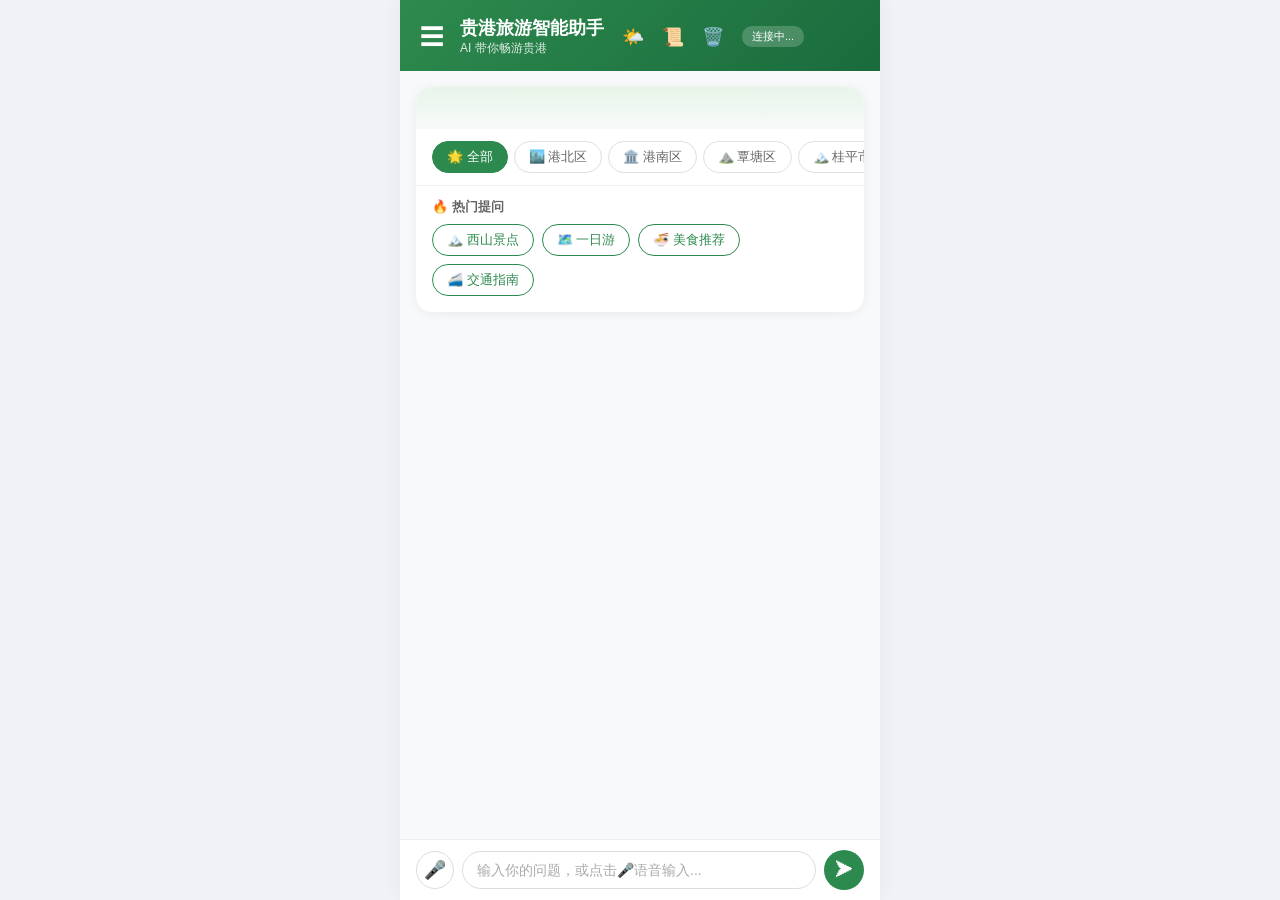
<file: templates/index_v5.html>
<!DOCTYPE html>
<html lang="zh-CN">
<head>
    <meta charset="UTF-8">
    <meta name="viewport" content="width=device-width, initial-scale=1.0, maximum-scale=1.0, user-scalable=no">
    <title>贵港旅游智能助手 v5</title>
    <link rel="manifest" href="/static/manifest.json">
    <meta name="theme-color" content="#2d8a4e">
    <meta name="apple-mobile-web-app-capable" content="yes">
    <meta name="apple-mobile-web-app-status-bar-style" content="black-translucent">
    <meta name="apple-mobile-web-app-title" content="贵港旅游">
    <link rel="apple-touch-icon" href="/static/icons/icon-192.png">
    <style>
        /* ── Reset & Base ── */
        * { margin: 0; padding: 0; box-sizing: border-box; }
        body {
            font-family: -apple-system, BlinkMacSystemFont, "Segoe UI", Roboto, "PingFang SC", "Microsoft YaHei", sans-serif;
            background: #f0f2f5;
            height: 100vh;
            overflow: hidden;
        }

        /* ── App Container ── */
        .app {
            max-width: 480px;
            margin: 0 auto;
            height: 100vh;
            display: flex;
            flex-direction: column;
            background: #fff;
            position: relative;
            box-shadow: 0 0 20px rgba(0,0,0,0.05);
        }

        /* ── Header ── */
        .header {
            background: linear-gradient(135deg, #2d8a4e, #1a6b3c);
            color: #fff;
            padding: 16px 16px 14px;
            display: flex;
            align-items: center;
            gap: 12px;
            flex-shrink: 0;
            position: relative;
            z-index: 10;
        }
        .header .menu-btn {
            background: none;
            border: none;
            color: #fff;
            font-size: 24px;
            cursor: pointer;
            padding: 4px;
            line-height: 1;
        }
        .header h1 {
            font-size: 18px;
            font-weight: 600;
            flex: 1;
        }
        .header .subtitle {
            font-size: 12px;
            opacity: 0.85;
        }
        .header .header-actions {
            display: flex;
            gap: 6px;
            align-items: center;
        }
        .header .icon-btn {
            background: none;
            border: none;
            color: #fff;
            font-size: 18px;
            cursor: pointer;
            padding: 4px 6px;
            border-radius: 6px;
            transition: background 0.2s;
        }
        .header .icon-btn:hover { background: rgba(255,255,255,0.15); }
        .header .status {
            font-size: 11px;
            padding: 3px 10px;
            border-radius: 10px;
            background: rgba(255,255,255,0.2);
        }
        .header .status.online { background: rgba(255,255,255,0.25); }
        .header .status.offline { background: rgba(255,80,80,0.5); }

        /* ── Weather Panel ── */
        .weather-panel {
            position: fixed;
            top: 60px;
            right: 10px;
            background: linear-gradient(135deg, #4a90d9, #357abd);
            color: #fff;
            padding: 16px;
            border-radius: 16px;
            box-shadow: 0 4px 20px rgba(0,0,0,0.15);
            z-index: 100;
            display: none;
            min-width: 220px;
        }
        .weather-panel.show { display: block; }
        .weather-panel .temp { font-size: 36px; font-weight: 700; }
        .weather-panel .desc { font-size: 14px; opacity: 0.9; margin-top: 4px; }
        .weather-panel .suggestion {
            background: rgba(255,255,255,0.2);
            padding: 8px 12px;
            border-radius: 8px;
            margin-top: 12px;
            font-size: 13px;
        }

        /* ── Chat Area ── */
        .chat-area {
            flex: 1;
            overflow-y: auto;
            padding: 16px;
            display: flex;
            flex-direction: column;
            gap: 12px;
            background: #f8f9fa;
        }
        .chat-area::-webkit-scrollbar { width: 4px; }
        .chat-area::-webkit-scrollbar-thumb { background: #ccc; border-radius: 2px; }

        /* ── Welcome Card v5 ── */
        .welcome-card {
            background: #fff;
            border-radius: 16px;
            overflow: hidden;
            box-shadow: 0 2px 12px rgba(0,0,0,0.06);
            margin-bottom: 8px;
        }

        /* Carousel */
        .carousel-wrapper {
            position: relative;
            background: linear-gradient(180deg, #e8f5e9 0%, #f8f9fa 100%);
            padding: 16px 0 12px;
        }
        .carousel-viewport {
            overflow-x: auto;
            scroll-snap-type: x mandatory;
            -webkit-overflow-scrolling: touch;
            scrollbar-width: none;
            padding: 0 16px;
        }
        .carousel-viewport::-webkit-scrollbar { display: none; }
        .carousel-track {
            display: flex;
            gap: 12px;
            padding-bottom: 4px;
        }
        .carousel-slide {
            flex: 0 0 72%;
            scroll-snap-align: start;
            border-radius: 14px;
            overflow: hidden;
            background: #fff;
            box-shadow: 0 3px 12px rgba(0,0,0,0.1);
            cursor: pointer;
            transition: transform 0.25s;
        }
        .carousel-slide:hover { transform: scale(1.02); }
        .carousel-slide:active { transform: scale(0.98); }
        .carousel-slide-img {
            width: 100%;
            height: 150px;
            background: linear-gradient(135deg, #66bb6a, #43a047);
            display: flex;
            align-items: center;
            justify-content: center;
            font-size: 64px;
            position: relative;
        }
        .carousel-slide-img .district-badge {
            position: absolute;
            top: 8px;
            right: 8px;
            background: rgba(0,0,0,0.5);
            color: #fff;
            font-size: 11px;
            padding: 2px 8px;
            border-radius: 8px;
        }
        .carousel-slide-body {
            padding: 10px 14px 12px;
        }
        .carousel-slide-name {
            font-size: 16px;
            font-weight: 700;
            color: #1a6b3c;
            margin-bottom: 4px;
        }
        .carousel-slide-desc {
            font-size: 12px;
            color: #888;
            line-height: 1.4;
            display: -webkit-box;
            -webkit-line-clamp: 2;
            -webkit-box-orient: vertical;
            overflow: hidden;
        }
        .carousel-dots {
            display: flex;
            justify-content: center;
            gap: 5px;
            margin-top: 10px;
        }
        .carousel-dot {
            width: 6px;
            height: 6px;
            border-radius: 50%;
            background: #ccc;
            transition: all 0.3s;
        }
        .carousel-dot.active {
            width: 16px;
            border-radius: 3px;
            background: #2d8a4e;
        }

        /* District Tabs */
        .district-tabs {
            display: flex;
            gap: 6px;
            overflow-x: auto;
            padding: 12px 16px;
            scrollbar-width: none;
            border-bottom: 1px solid #f0f0f0;
        }
        .district-tabs::-webkit-scrollbar { display: none; }
        .district-tab {
            flex-shrink: 0;
            padding: 6px 14px;
            border-radius: 16px;
            border: 1px solid #e0e0e0;
            background: #fff;
            color: #666;
            font-size: 13px;
            cursor: pointer;
            transition: all 0.2s;
            white-space: nowrap;
            font-weight: 500;
        }
        .district-tab:hover { border-color: #2d8a4e; color: #2d8a4e; }
        .district-tab.active {
            background: #2d8a4e;
            color: #fff;
            border-color: #2d8a4e;
        }

        /* Spot Grid */
        .spot-grid-section {
            padding: 12px 16px 16px;
            display: none;
        }
        .spot-grid-section.show { display: block; }
        .spot-grid-title {
            font-size: 14px;
            font-weight: 600;
            color: #333;
            margin-bottom: 10px;
        }
        .spot-grid {
            display: grid;
            grid-template-columns: repeat(2, 1fr);
            gap: 10px;
        }
        .spot-grid-card {
            background: #fafafa;
            border-radius: 12px;
            overflow: hidden;
            box-shadow: 0 1px 4px rgba(0,0,0,0.06);
            cursor: pointer;
            transition: transform 0.2s, box-shadow 0.2s;
        }
        .spot-grid-card:hover {
            transform: translateY(-2px);
            box-shadow: 0 4px 12px rgba(45,138,78,0.12);
        }
        .spot-grid-card-img {
            width: 100%;
            height: 90px;
            background: linear-gradient(135deg, #a5d6a7, #81c784);
            display: flex;
            align-items: center;
            justify-content: center;
            font-size: 40px;
        }
        .spot-grid-card-body {
            padding: 8px 10px 10px;
        }
        .spot-grid-card-name {
            font-size: 13px;
            font-weight: 600;
            color: #333;
            margin-bottom: 3px;
        }
        .spot-grid-card-info {
            font-size: 11px;
            color: #999;
            display: flex;
            gap: 4px;
            flex-wrap: wrap;
        }
        .spot-grid-card-info .tag {
            background: #e8f5e9;
            color: #2d8a4e;
            padding: 1px 6px;
            border-radius: 4px;
            font-size: 10px;
        }
        .spot-grid-card-btn {
            display: block;
            width: 100%;
            padding: 6px;
            border: none;
            background: #2d8a4e;
            color: #fff;
            font-size: 12px;
            cursor: pointer;
            transition: background 0.2s;
            border-radius: 0 0 12px 12px;
        }
        .spot-grid-card-btn:hover { background: #1a6b3c; }

        /* Quick Tags */
        .quick-tags-section {
            padding: 12px 16px 16px;
        }
        .quick-tags-title {
            font-size: 13px;
            font-weight: 600;
            color: #666;
            margin-bottom: 8px;
        }
        .quick-tags {
            display: flex;
            flex-wrap: wrap;
            gap: 8px;
        }
        .quick-tags button {
            padding: 6px 14px;
            border-radius: 16px;
            border: 1px solid #2d8a4e;
            background: #fff;
            color: #2d8a4e;
            font-size: 13px;
            cursor: pointer;
            transition: all 0.2s;
        }
        .quick-tags button:hover {
            background: #2d8a4e;
            color: #fff;
        }

        /* ── Message Bubbles (keep existing) ── */
        .message {
            display: flex;
            gap: 8px;
            max-width: 85%;
            animation: msgIn 0.3s ease;
        }
        @keyframes msgIn {
            from { opacity: 0; transform: translateY(8px); }
            to { opacity: 1; transform: translateY(0); }
        }
        .message.user {
            align-self: flex-end;
            flex-direction: row-reverse;
        }
        .message.bot { align-self: flex-start; }

        .message .avatar {
            width: 32px;
            height: 32px;
            border-radius: 50%;
            flex-shrink: 0;
            display: flex;
            align-items: center;
            justify-content: center;
            font-size: 16px;
        }
        .message.user .avatar { background: #2d8a4e; color: #fff; }
        .message.bot .avatar { background: #e8f5e9; color: #2d8a4e; }

        .message .bubble {
            padding: 10px 14px;
            border-radius: 12px;
            font-size: 14px;
            line-height: 1.7;
            word-break: break-word;
            position: relative;
        }
        .message.user .bubble {
            background: #2d8a4e;
            color: #fff;
            border-bottom-right-radius: 4px;
        }
        .message.bot .bubble {
            background: #fff;
            color: #333;
            border-bottom-left-radius: 4px;
            box-shadow: 0 1px 3px rgba(0,0,0,0.06);
        }
        .message.bot .bubble a {
            color: #2d8a4e;
            text-decoration: none;
        }
        .message.bot .bubble a:hover {
            text-decoration: underline;
        }

        /* Spot Card in Chat */
        .spot-card {
            background: #f0faf3;
            border-radius: 10px;
            padding: 12px;
            margin: 8px 0;
            border-left: 3px solid #2d8a4e;
            transition: box-shadow 0.2s;
        }
        .spot-card:hover { box-shadow: 0 2px 8px rgba(45,138,78,0.15); }
        .spot-card .spot-header {
            display: flex;
            justify-content: space-between;
            align-items: center;
            margin-bottom: 6px;
        }
        .spot-card .spot-name {
            font-weight: 600;
            color: #1a6b3c;
            font-size: 15px;
        }
        .spot-card .spot-district {
            font-size: 11px;
            color: #888;
            background: #e8f5e9;
            padding: 2px 8px;
            border-radius: 10px;
        }
        .spot-card .spot-info {
            font-size: 13px;
            color: #555;
            line-height: 1.6;
        }
        .spot-card .spot-info span { margin-right: 12px; }
        .spot-card .spot-actions {
            display: flex;
            gap: 8px;
            margin-top: 8px;
        }
        .spot-card .spot-actions button {
            padding: 4px 12px;
            border-radius: 14px;
            border: 1px solid #2d8a4e;
            background: #fff;
            color: #2d8a4e;
            font-size: 12px;
            cursor: pointer;
            transition: all 0.2s;
        }
        .spot-card .spot-actions button:hover {
            background: #2d8a4e;
            color: #fff;
        }

        /* Feedback Buttons */
        .feedback-row {
            display: flex;
            gap: 6px;
            margin-top: 6px;
            opacity: 0.6;
            transition: opacity 0.2s;
        }
        .message.bot:hover .feedback-row { opacity: 1; }
        .feedback-btn {
            background: none;
            border: 1px solid #ddd;
            border-radius: 12px;
            padding: 2px 10px;
            font-size: 12px;
            cursor: pointer;
            color: #888;
            transition: all 0.2s;
        }
        .feedback-btn:hover { border-color: #2d8a4e; color: #2d8a4e; }
        .feedback-btn.selected { border-color: #2d8a4e; color: #fff; background: #2d8a4e; }

        /* Map Buttons */
        .map-btn-container {
            margin-top: 8px;
            display: flex;
            gap: 8px;
            flex-wrap: wrap;
        }
        .map-btn {
            display: inline-flex;
            align-items: center;
            justify-content: center;
            gap: 4px;
            padding: 8px 16px;
            border-radius: 20px;
            font-size: 13px;
            font-weight: 500;
            border: 1px solid transparent;
            cursor: pointer;
            -webkit-tap-highlight-color: transparent;
            text-decoration: none;
            -webkit-appearance: none;
            appearance: none;
            box-sizing: border-box;
            line-height: 1.4;
        }
        .map-btn.amap {
            background: #fff3e0;
            color: #e65100;
            border: 1px solid #ffcc80;
        }
        .map-btn.amap:active {
            background: #e65100;
            color: #fff;
        }
        .map-btn.baidu {
            background: #e8f5e9;
            color: #2d8a4e;
            border: 1px solid #a5d6a7;
        }
        .map-btn.baidu:active {
            background: #2d8a4e;
            color: #fff;
        }

        .typing {
            display: flex;
            gap: 4px;
            padding: 8px 14px;
        }
        .typing span {
            width: 6px;
            height: 6px;
            background: #aaa;
            border-radius: 50%;
            animation: bounce 1.4s infinite;
        }
        .typing span:nth-child(2) { animation-delay: 0.2s; }
        .typing span:nth-child(3) { animation-delay: 0.4s; }
        @keyframes bounce {
            0%, 80%, 100% { transform: translateY(0); }
            40% { transform: translateY(-6px); }
        }

        /* ── Input Area ── */
        .input-area {
            padding: 10px 16px;
            background: #fff;
            border-top: 1px solid #eee;
            display: flex;
            gap: 8px;
            align-items: center;
            flex-shrink: 0;
        }
        .input-area .voice-btn {
            width: 38px;
            height: 38px;
            border-radius: 50%;
            border: 1px solid #ddd;
            background: #fff;
            color: #666;
            font-size: 18px;
            cursor: pointer;
            flex-shrink: 0;
            display: flex;
            align-items: center;
            justify-content: center;
            transition: all 0.2s;
        }
        .input-area .voice-btn:hover { border-color: #2d8a4e; color: #2d8a4e; }
        .input-area .voice-btn.recording {
            background: #f44336;
            border-color: #f44336;
            color: #fff;
            animation: pulse 1s infinite;
        }
        @keyframes pulse {
            0%, 100% { box-shadow: 0 0 0 0 rgba(244,67,54,0.4); }
            50% { box-shadow: 0 0 0 8px rgba(244,67,54,0); }
        }
        .input-area input {
            flex: 1;
            padding: 10px 14px;
            border: 1px solid #ddd;
            border-radius: 20px;
            font-size: 14px;
            outline: none;
            transition: border-color 0.2s;
        }
        .input-area input:focus {
            border-color: #2d8a4e;
        }
        .input-area input::placeholder {
            color: #aaa;
        }
        .input-area .send-btn {
            width: 40px;
            height: 40px;
            border-radius: 50%;
            border: none;
            background: #2d8a4e;
            color: #fff;
            font-size: 18px;
            cursor: pointer;
            flex-shrink: 0;
            display: flex;
            align-items: center;
            justify-content: center;
            transition: background 0.2s;
        }
        .input-area .send-btn:hover { background: #1a6b3c; }
        .input-area .send-btn:disabled { background: #aaa; cursor: not-allowed; }

        /* ── Side Panel ── */
        .side-panel {
            position: fixed;
            top: 0;
            left: 0;
            width: 100%;
            height: 100%;
            z-index: 100;
            visibility: hidden;
            opacity: 0;
            transition: all 0.3s;
        }
        .side-panel.active {
            visibility: visible;
            opacity: 1;
        }
        .side-panel .overlay {
            position: absolute;
            width: 100%;
            height: 100%;
            background: rgba(0,0,0,0.4);
        }
        .side-panel .drawer {
            position: absolute;
            left: 0;
            top: 0;
            width: 80%;
            max-width: 340px;
            height: 100%;
            background: #fff;
            transform: translateX(-100%);
            transition: transform 0.3s;
            overflow-y: auto;
        }
        .side-panel.active .drawer {
            transform: translateX(0);
        }
        .drawer-header {
            background: linear-gradient(135deg, #2d8a4e, #1a6b3c);
            color: #fff;
            padding: 20px 16px;
        }
        .drawer-header h2 { font-size: 18px; margin-bottom: 4px; }
        .drawer-header p { font-size: 13px; opacity: 0.85; }
        .drawer-list { padding: 12px; }
        .drawer-item {
            display: flex;
            gap: 10px;
            padding: 12px;
            border-radius: 10px;
            cursor: pointer;
            transition: background 0.2s;
            margin-bottom: 4px;
        }
        .drawer-item:hover { background: #f5faf6; }
        .drawer-item .emoji { font-size: 24px; flex-shrink: 0; }
        .drawer-item .info h3 { font-size: 15px; color: #333; margin-bottom: 2px; }
        .drawer-item .info p { font-size: 12px; color: #999; }
        .drawer-item .tag {
            display: inline-block;
            font-size: 11px;
            padding: 1px 8px;
            border-radius: 8px;
        }
        .tag.nature { background: #e8f5e9; color: #2d8a4e; }
        .tag.culture { background: #fff3e0; color: #e65100; }
        .tag.park { background: #e3f2fd; color: #1565c0; }
        .tag.free { background: #fce4ec; color: #c62828; }

        /* ── Right Panel (History) ── */
        .right-panel {
            position: fixed;
            top: 0;
            right: 0;
            width: 100%;
            height: 100%;
            z-index: 100;
            visibility: hidden;
            opacity: 0;
            transition: all 0.3s;
        }
        .right-panel.active {
            visibility: visible;
            opacity: 1;
        }
        .right-panel .overlay {
            position: absolute;
            width: 100%;
            height: 100%;
            background: rgba(0,0,0,0.4);
        }
        .right-panel .drawer {
            position: absolute;
            right: 0;
            top: 0;
            width: 80%;
            max-width: 340px;
            height: 100%;
            background: #fff;
            transform: translateX(100%);
            transition: transform 0.3s;
            overflow-y: auto;
        }
        .right-panel.active .drawer {
            transform: translateX(0);
        }
        .history-item {
            padding: 12px 16px;
            border-bottom: 1px solid #f0f0f0;
            cursor: pointer;
            transition: background 0.2s;
        }
        .history-item:hover { background: #f5faf6; }
        .history-item .history-q { font-size: 14px; color: #333; font-weight: 500; }
        .history-item .history-a { font-size: 12px; color: #888; margin-top: 4px; overflow: hidden; text-overflow: ellipsis; white-space: nowrap; }
        .history-item .history-time { font-size: 11px; color: #bbb; margin-top: 4px; }
        .history-empty { padding: 40px 20px; text-align: center; color: #999; font-size: 14px; }

        /* ── Toast ── */
        .toast {
            position: fixed;
            bottom: 80px;
            left: 50%;
            transform: translateX(-50%);
            background: rgba(0,0,0,0.8);
            color: #fff;
            padding: 10px 20px;
            border-radius: 8px;
            font-size: 13px;
            z-index: 200;
            opacity: 0;
            transition: opacity 0.3s;
            pointer-events: none;
        }
        .toast.show { opacity: 1; }

        /* ── Modal ── */
        .modal-overlay {
            position: fixed;
            top: 0; left: 0;
            width: 100%; height: 100%;
            background: rgba(0,0,0,0.5);
            z-index: 300;
            display: flex;
            align-items: center;
            justify-content: center;
            visibility: hidden;
            opacity: 0;
            transition: all 0.3s;
        }
        .modal-overlay.active { visibility: visible; opacity: 1; }
        .modal-box {
            background: #fff;
            border-radius: 16px;
            padding: 24px;
            width: 85%;
            max-width: 360px;
        }
        .modal-box h3 { font-size: 16px; margin-bottom: 12px; color: #1a6b3c; }
        .modal-box textarea {
            width: 100%;
            height: 100px;
            border: 1px solid #ddd;
            border-radius: 8px;
            padding: 10px;
            font-size: 14px;
            resize: none;
            outline: none;
        }
        .modal-box textarea:focus { border-color: #2d8a4e; }
        .modal-box .modal-actions {
            display: flex;
            gap: 10px;
            margin-top: 12px;
            justify-content: flex-end;
        }
        .modal-box .modal-actions button {
            padding: 8px 20px;
            border-radius: 8px;
            border: none;
            font-size: 14px;
            cursor: pointer;
        }
        .modal-box .modal-actions .btn-cancel { background: #eee; color: #666; }
        .modal-box .modal-actions .btn-submit { background: #2d8a4e; color: #fff; }

        /* ── Responsive ── */
        @media (min-width: 768px) {
            .app { height: 100vh; border-radius: 0; }
        }
    </style>
</head>
<body>
<div class="app" id="app">
    <!-- Header -->
    <div class="header">
        <button class="menu-btn" onclick="togglePanel()">☰</button>
        <div>
            <h1>贵港旅游智能助手</h1>
            <div class="subtitle">AI 带你畅游贵港</div>
        </div>
        <div class="header-actions">
            <button class="icon-btn" onclick="showWeather()" title="天气查询">🌤️</button>
            <button class="icon-btn" onclick="toggleHistory()" title="对话历史">📜</button>
            <button class="icon-btn" onclick="clearHistory()" title="清除历史">🗑️</button>
        </div>
        <span class="status" id="statusBadge">连接中...</span>
    </div>

    <!-- Chat Area -->
    <div class="chat-area" id="chatArea">
        <!-- Welcome Card v5 -->
        <div class="welcome-card" id="welcomeCard">
            <!-- Carousel -->
            <div class="carousel-wrapper">
                <div class="carousel-viewport" id="carouselViewport">
                    <div class="carousel-track" id="carouselTrack">
                        <!-- JS 动态填充 -->
                    </div>
                </div>
                <div class="carousel-dots" id="carouselDots"></div>
            </div>

            <!-- District Tabs -->
            <div class="district-tabs" id="districtTabs">
                <button class="district-tab active" data-district="全部" onclick="switchDistrict('全部', this)">🌟 全部</button>
                <button class="district-tab" data-district="港北区" onclick="switchDistrict('港北区', this)">🏙️ 港北区</button>
                <button class="district-tab" data-district="港南区" onclick="switchDistrict('港南区', this)">🏛️ 港南区</button>
                <button class="district-tab" data-district="覃塘区" onclick="switchDistrict('覃塘区', this)">⛰️ 覃塘区</button>
                <button class="district-tab" data-district="桂平市" onclick="switchDistrict('桂平市', this)">🏔️ 桂平市</button>
                <button class="district-tab" data-district="平南县" onclick="switchDistrict('平南县', this)">🌿 平南县</button>
            </div>

            <!-- Spot Grid -->
            <div class="spot-grid-section" id="spotGridSection">
                <div class="spot-grid-title" id="spotGridTitle">全部景点</div>
                <div class="spot-grid" id="spotGrid">
                    <!-- JS 动态填充 -->
                </div>
            </div>

            <!-- Quick Tags -->
            <div class="quick-tags-section">
                <div class="quick-tags-title">🔥 热门提问</div>
                <div class="quick-tags" id="quickTags">
                    <button onclick="quickAsk('西山风景区有什么好玩的？')">🏔️ 西山景点</button>
                    <button onclick="quickAsk('推荐一日游行程')">🗺️ 一日游</button>
                    <button onclick="quickAsk('贵港有什么特色美食？')">🍜 美食推荐</button>
                    <button onclick="quickAsk('从广州怎么去贵港？')">🚄 交通指南</button>
                </div>
            </div>
        </div>
    </div>

    <!-- Input -->
    <div class="input-area">
        <button class="voice-btn" id="voiceBtn" onclick="toggleVoice()" title="语音输入">🎤</button>
        <input type="text" id="inputBox" placeholder="输入你的问题，或点击🎤语音输入..." 
               onkeydown="if(event.key==='Enter') sendMessage()">
        <button class="send-btn" id="sendBtn" onclick="sendMessage()">➤</button>
    </div>
</div>

<!-- Side Panel (Spots) -->
<div class="side-panel" id="sidePanel">
    <div class="overlay" onclick="togglePanel()"></div>
    <div class="drawer">
        <div class="drawer-header">
            <h2>🏕️ 贵港景点一览</h2>
            <p>点击查看详情，位置可跳转地图</p>
        </div>
        <div class="drawer-list" id="spotList"></div>
    </div>
</div>

<!-- Right Panel (History) -->
<div class="right-panel" id="historyPanel">
    <div class="overlay" onclick="toggleHistory()"></div>
    <div class="drawer">
        <div class="drawer-header">
            <h2>📜 对话历史</h2>
            <p>点击可重新加载对话</p>
        </div>
        <div id="historyList"></div>
    </div>
</div>

<!-- Feedback Modal -->
<div class="modal-overlay" id="feedbackModal">
    <div class="modal-box">
        <h3>📝 反馈详情</h3>
        <textarea id="feedbackText" placeholder="请描述问题或建议..."></textarea>
        <div class="modal-actions">
            <button class="btn-cancel" onclick="closeFeedbackModal()">取消</button>
            <button class="btn-submit" onclick="submitFeedback()">提交</button>
        </div>
    </div>
</div>

<!-- Toast -->
<div class="toast" id="toast"></div>

<!-- Weather Panel -->
<div class="weather-panel" id="weatherPanel">
    <div class="temp" id="weatherTemp">--°C</div>
    <div class="desc" id="weatherDesc">加载中...</div>
    <div class="suggestion" id="weatherSuggest">正在获取天气数据...</div>
</div>

<script>
    // ── State ──
    const spots = {{ spots | tojson | safe }};
    let isWaiting = false;
    let sessionId = localStorage.getItem('guigang_session_id') || generateSessionId();
    localStorage.setItem('guigang_session_id', sessionId);
    let chatHistory = JSON.parse(localStorage.getItem('guigang_chat_history') || '[]');
    let feedbacks = JSON.parse(localStorage.getItem('guigang_feedbacks') || '[]');
    let recognition = null;
    let isRecording = false;
    let messageCounter = 0;
    
    // Carousel state
    let carouselIndex = 0;
    let carouselTimer = null;
    const CAROUSEL_INTERVAL = 3500;
    
    function generateSessionId() {
        return 'sess_' + Date.now() + '_' + Math.random().toString(36).substr(2, 9);
    }

    // ── Init ──
    document.addEventListener('DOMContentLoaded', () => {
        initCarousel();
        initDistrictTabs();
        checkConnection();
        loadChatHistory();
        initVoice();
    });

    // ── Carousel ──
    function initCarousel() {
        const track = document.getElementById('carouselTrack');
        const dotsContainer = document.getElementById('carouselDots');
        
        // 精选前5个景点做轮播
        const featured = spots.slice(0, 5);
        const categoryEmoji = {
            '自然景观': '🏔️',
            '人文景观': '🏛️',
            '城市公园': '🌳',
            '主题乐园': '🎢',
            '科普教育': '🔬',
            '农业观光': '🌾'
        };
        
        track.innerHTML = featured.map((s, i) => `
            <div class="carousel-slide" onclick="quickAsk('${s.name}有什么特色？')">
                <div class="carousel-slide-img" style="background: linear-gradient(135deg, ${getColor(i)}, ${getColorDark(i)});">
                    ${categoryEmoji[s.category] || '📍'}
                    <span class="district-badge">${s.district || '贵港'}</span>
                </div>
                <div class="carousel-slide-body">
                    <div class="carousel-slide-name">${s.name}</div>
                    <div class="carousel-slide-desc">${(s.description || '').slice(0, 40)}...</div>
                </div>
            </div>
        `).join('');
        
        // Dots
        dotsContainer.innerHTML = featured.map((_, i) => 
            `<div class="carousel-dot${i === 0 ? ' active' : ''}" onclick="goToSlide(${i})"></div>`
        ).join('');
        
        // Auto-play
        startCarouselAutoPlay();
        
        // Touch/pointer events for manual scroll
        const viewport = document.getElementById('carouselViewport');
        let startX = 0;
        let scrollLeft = 0;
        
        viewport.addEventListener('pointerdown', (e) => {
            startX = e.pageX;
            scrollLeft = viewport.scrollLeft;
            viewport.setPointerCapture(e.pointerId);
        });
        
        viewport.addEventListener('pointerup', () => {
            clearInterval(carouselTimer);
            startCarouselAutoPlay();
        });
    }
    
    function getColor(i) {
        const colors = ['#66bb6a', '#42a5f5', '#ab47bc', '#ffa726', '#ef5350'];
        return colors[i % colors.length];
    }
    function getColorDark(i) {
        const colors = ['#388e3c', '#1565c0', '#7b1fa2', '#f57c00', '#c62828'];
        return colors[i % colors.length];
    }
    
    function startCarouselAutoPlay() {
        clearInterval(carouselTimer);
        const slides = document.querySelectorAll('.carousel-slide');
        if (slides.length <= 1) return;
        
        carouselTimer = setInterval(() => {
            carouselIndex = (carouselIndex + 1) % slides.length;
            goToSlide(carouselIndex);
        }, CAROUSEL_INTERVAL);
    }
    
    function goToSlide(index) {
        const viewport = document.getElementById('carouselViewport');
        const slides = document.querySelectorAll('.carousel-slide');
        if (!slides[index]) return;
        
        carouselIndex = index;
        const slideWidth = slides[0].offsetWidth + 12; // gap
        viewport.scrollTo({ left: index * slideWidth, behavior: 'smooth' });
        
        // Update dots
        document.querySelectorAll('.carousel-dot').forEach((d, i) => {
            d.classList.toggle('active', i === index);
        });
    }

    // ── District Tabs ──
    function initDistrictTabs() {
        // 默认显示全部
        renderSpotGrid('全部');
    }
    
    function switchDistrict(district, btnEl) {
        // Update active tab
        document.querySelectorAll('.district-tab').forEach(t => t.classList.remove('active'));
        if (btnEl) btnEl.classList.add('active');
        
        // Show grid
        renderSpotGrid(district);
        
        // Scroll to grid
        document.getElementById('spotGridSection').scrollIntoView({ behavior: 'smooth', block: 'nearest' });
    }
    
    function renderSpotGrid(district) {
        const grid = document.getElementById('spotGrid');
        const title = document.getElementById('spotGridTitle');
        const section = document.getElementById('spotGridSection');
        
        const filtered = district === '全部' 
            ? spots 
            : spots.filter(s => (s.district || '港北区') === district);
        
        title.textContent = district === '全部' ? '📍 全部景点' : `📍 ${district}景点（${filtered.length}个）`;
        
        const categoryEmoji = {
            '自然景观': '🏔️',
            '人文景观': '🏛️',
            '城市公园': '🌳',
            '主题乐园': '🎢',
            '科普教育': '🔬',
            '农业观光': '🌾'
        };
        
        grid.innerHTML = filtered.map(s => `
            <div class="spot-grid-card" onclick="quickAsk('${s.name}有什么特色？')">
                <div class="spot-grid-card-img" style="background: linear-gradient(135deg, #a5d6a7, #66bb6a);">
                    ${categoryEmoji[s.category] || '📍'}
                </div>
                <div class="spot-grid-card-body">
                    <div class="spot-grid-card-name">${s.name}</div>
                    <div class="spot-grid-card-info">
                        <span class="tag">${s.category || '景点'}</span>
                        ${(s.ticket_price && s.ticket_price.includes('免费')) ? '<span class="tag" style="background:#fce4ec;color:#c62828;">免费</span>' : ''}
                    </div>
                </div>
                <button class="spot-grid-card-btn">💬 问问AI</button>
            </div>
        `).join('');
        
        section.classList.add('show');
    }

    // ── Side Panel ──
    function togglePanel() {
        document.getElementById('sidePanel').classList.toggle('active');
    }

    // ── History Panel ──
    function toggleHistory() {
        document.getElementById('historyPanel').classList.toggle('active');
        renderHistoryList();
    }

    function renderHistoryList() {
        const container = document.getElementById('historyList');
        if (chatHistory.length === 0) {
            container.innerHTML = '<div class="history-empty">暂无对话历史</div>';
            return;
        }
        container.innerHTML = chatHistory.slice().reverse().map((item, idx) => `
            <div class="history-item" onclick="reloadChat(${chatHistory.length - 1 - idx})">
                <div class="history-q">${item.question}</div>
                <div class="history-a">${item.answer.slice(0, 60)}...</div>
                <div class="history-time">${item.time}</div>
            </div>
        `).join('');
    }

    function reloadChat(idx) {
        const item = chatHistory[idx];
        if (!item) return;
        addMessage(item.question, 'user');
        addMessage(formatReply(item.answer), 'bot');
        toggleHistory();
    }

    function clearHistory() {
        if (!confirm('确定清除所有对话历史吗？')) return;
        chatHistory = [];
        localStorage.setItem('guigang_chat_history', '[]');
        const area = document.getElementById('chatArea');
        const welcome = document.getElementById('welcomeCard');
        area.innerHTML = '';
        if (welcome) area.appendChild(welcome);
        welcome.style.display = '';
        showToast('对话历史已清除');
    }

    function loadChatHistory() {
        const recent = chatHistory.slice(-20);
        const welcome = document.getElementById('welcomeCard');
        if (recent.length > 0 && welcome) {
            welcome.style.display = 'none';
            recent.forEach(item => {
                appendMessageDOM(item.question, 'user');
                appendMessageDOM(formatReply(item.answer), 'bot');
            });
        }
    }

    function appendMessageDOM(content, role) {
        const area = document.getElementById('chatArea');
        const div = document.createElement('div');
        div.className = `message ${role}`;
        const avatar = role === 'user' ? '👤' : '🤖';
        div.innerHTML = `
            <div class="avatar">${avatar}</div>
            <div class="bubble">${content}</div>
        `;
        area.appendChild(div);
        area.scrollTop = area.scrollHeight;
    }

    // ── Chat ──
    function addMessage(content, role) {
        const area = document.getElementById('chatArea');
        const div = document.createElement('div');
        div.className = `message ${role}`;
        const msgId = 'msg_' + (++messageCounter);

        const avatar = role === 'user' ? '👤' : '🤖';
        let feedbackHtml = '';
        if (role === 'bot') {
            feedbackHtml = `
                <div class="feedback-row" id="fb_${msgId}">
                    <button class="feedback-btn" onclick="handleFeedback('${msgId}', 'like')" title="有帮助">👍</button>
                    <button class="feedback-btn" onclick="handleFeedback('${msgId}', 'dislike')" title="没帮助">👎</button>
                    <button class="feedback-btn" onclick="openFeedbackModal('${msgId}')" title="详细反馈">📝</button>
                </div>
            `;
        }
        div.innerHTML = `
            <div class="avatar">${avatar}</div>
            <div class="bubble">${content}${feedbackHtml}</div>
        `;
        div.dataset.msgId = msgId;

        const welcome = document.getElementById('welcomeCard');
        if (welcome && role === 'user') {
            welcome.style.display = 'none';
        }

        area.appendChild(div);
        area.scrollTop = area.scrollHeight;
        return msgId;
    }

    function showTyping() {
        const area = document.getElementById('chatArea');
        const div = document.createElement('div');
        div.className = 'message bot';
        div.id = 'typingIndicator';
        div.innerHTML = `
            <div class="avatar">🤖</div>
            <div class="bubble typing">
                <span></span><span></span><span></span>
            </div>
        `;
        area.appendChild(div);
        area.scrollTop = area.scrollHeight;
    }

    function removeTyping() {
        const el = document.getElementById('typingIndicator');
        if (el) el.remove();
    }

    function formatReply(text) {
        let html = text;
        
        html = html.replace(
            /🖼️\s*图片[\uFF1A:]\s*(https?:\/\/[^\s\n]+)/g,
            '[[IMG:$1]]'
        );
        
        html = html.replace(
            /📷\s*\[点击查看景点图片\]\([^)]+\)[\r\n]*/g,
            ''
        );
        
        html = html.replace(
            /🗺️\s*\[在地图中查看\]\([^)]+\)[\r\n]*/g,
            ''
        );
        html = html.replace(
            /📍\s*位置[\uFF1A:]?\s*(.+?)(\n|$)/g,
            '[[LOC:$1]]$2'
        );
        
        html = html
            .replace(/&/g, '&amp;')
            .replace(/</g, '&lt;')
            .replace(/>/g, '&gt;');
        
        html = html
            .replace(/\n/g, '<br>')
            .replace(/\*\*(.+?)\*\*/g, '<strong>$1</strong>')
            .replace(/\n- /g, '<br>• ')
            .replace(/^\d+\. /gm, '<br>$&');
        
        html = html.replace(
            /\[\[IMG:(https?:\/\/[^\]]+?)\]\]/g,
            (match, url) => {
                return `<div class="image-carousel" data-imgs="${url}"><img src="${url}" onload="this.parentElement.dataset.loaded='true'"><span class="carousel-counter">1/1</span></div>`;
            }
        );
        
        html = html.replace(
            /\[\[LOC:(.+?)\]\]/g,
            (match, location) => {
                const loc = location.replace(/&amp;/g,'&').replace(/&lt;/g,'<').replace(/&gt;/g,'>').trim();
                const encodedLoc = encodeURIComponent('贵港市' + loc);
                return `📍 位置：${location}<div class="map-btn-container"><button class="map-btn amap" onclick="window.open('https://uri.amap.com/search?keyword=${encodedLoc}', '_blank')">🗺️ 高德导航</button><button class="map-btn baidu" onclick="window.open('https://map.baidu.com/search/${encodedLoc}', '_blank')">📍 百度地图</button></div>`;
            }
        );
        
        return html;
    }

    async function sendMessage() {
        const input = document.getElementById('inputBox');
        const text = input.value.trim();
        if (!text || isWaiting) return;

        input.value = '';
        addMessage(text, 'user');
        showTyping();
        isWaiting = true;
        document.getElementById('sendBtn').disabled = true;

        try {
            const resp = await fetch('/api/chat', {
                method: 'POST',
                headers: { 'Content-Type': 'application/json' },
                body: JSON.stringify({ message: text, session_id: sessionId })
            });
            const data = await resp.json();
            removeTyping();
            
            if (data.session_id) {
                sessionId = data.session_id;
                localStorage.setItem('guigang_session_id', sessionId);
            }

            if (data.reply) {
                const formattedReply = formatReply(data.reply);
                addMessage(formattedReply, 'bot');
                saveChatHistory(text, data.reply);
            } else {
                addMessage('抱歉，暂时无法回答，请稍后再试。', 'bot');
            }
        } catch (e) {
            removeTyping();
            addMessage('网络连接失败，请检查服务是否启动。', 'bot');
        }

        isWaiting = false;
        document.getElementById('sendBtn').disabled = false;
        document.getElementById('inputBox').focus();
    }

    function saveChatHistory(question, answer) {
        chatHistory.push({
            question: question,
            answer: answer,
            time: new Date().toLocaleString('zh-CN'),
            timestamp: Date.now()
        });
        if (chatHistory.length > 100) chatHistory = chatHistory.slice(-100);
        localStorage.setItem('guigang_chat_history', JSON.stringify(chatHistory));
    }

    function quickAsk(text) {
        document.getElementById('sidePanel').classList.remove('active');
        document.getElementById('historyPanel').classList.remove('active');
        document.getElementById('inputBox').value = text;
        sendMessage();
    }

    // ── Feedback ──
    function handleFeedback(msgId, type) {
        const row = document.getElementById('fb_' + msgId);
        if (!row) return;
        
        const btns = row.querySelectorAll('.feedback-btn');
        btns.forEach(b => b.classList.remove('selected'));
        
        if (type === 'like') {
            btns[0].classList.add('selected');
            showToast('感谢你的反馈！👍');
        } else {
            btns[1].classList.add('selected');
            openFeedbackModal(msgId);
        }
        
        feedbacks.push({
            msgId: msgId,
            type: type,
            time: new Date().toLocaleString('zh-CN')
        });
        localStorage.setItem('guigang_feedbacks', JSON.stringify(feedbacks));
        
        fetch('/api/feedback', {
            method: 'POST',
            headers: { 'Content-Type': 'application/json' },
            body: JSON.stringify({ msg_id: msgId, feedback_type: type })
        }).catch(() => {});
    }

    let currentFeedbackMsgId = null;
    
    function openFeedbackModal(msgId) {
        currentFeedbackMsgId = msgId;
        document.getElementById('feedbackText').value = '';
        document.getElementById('feedbackModal').classList.add('active');
    }

    function closeFeedbackModal() {
        document.getElementById('feedbackModal').classList.remove('active');
        currentFeedbackMsgId = null;
    }

    function submitFeedback() {
        const text = document.getElementById('feedbackText').value.trim();
        if (!text) {
            showToast('请输入反馈内容');
            return;
        }
        
        feedbacks.push({
            msgId: currentFeedbackMsgId,
            type: 'detail',
            text: text,
            time: new Date().toLocaleString('zh-CN')
        });
        localStorage.setItem('guigaw_feedbacks', JSON.stringify(feedbacks));
        
        fetch('/api/feedback', {
            method: 'POST',
            headers: { 'Content-Type': 'application/json' },
            body: JSON.stringify({ msg_id: currentFeedbackMsgId, feedback_type: 'detail', text: text })
        }).catch(() => {});
        
        closeFeedbackModal();
        showToast('感谢你的详细反馈！我们会持续改进 🙏');
    }

    // ── Connection Check ──
    async function checkConnection() {
        const badge = document.getElementById('statusBadge');
        try {
            const resp = await fetch('/api/status');
            const data = await resp.json();
            if (data.llm_available) {
                badge.textContent = '🤖 AI模式';
                badge.className = 'status online';
            } else {
                badge.textContent = '📖 本地模式';
                badge.className = 'status online';
            }
        } catch (e) {
            badge.textContent = '⚠️ 无法连接';
            badge.className = 'status offline';
        }
    }

    // ── Toast ──
    function showToast(msg) {
        const t = document.getElementById('toast');
        t.textContent = msg;
        t.classList.add('show');
        setTimeout(() => t.classList.remove('show'), 3000);
    }

    // ── Weather ──
    async function showWeather() {
        const panel = document.getElementById('weatherPanel');
        if (panel.classList.contains('show')) {
            panel.classList.remove('show');
            return;
        }
        panel.classList.add('show');
        
        try {
            const resp = await fetch('/api/weather');
            if (!resp.ok) throw new Error('API error');
            const data = await resp.json();
            
            document.getElementById('weatherTemp').textContent = data.temp + '°C';
            document.getElementById('weatherDesc').textContent = data.weather + ' | ' + data.wind;
            document.getElementById('weatherSuggest').textContent = data.suggestion;
        } catch (e) {
            const mockData = {
                temp: '28~33',
                weather: '多云转晴',
                wind: '东南风2级',
                suggestion: '☀️ 天气炎热，建议上午或傍晚出行，注意防晒补水。推荐南山寺、东湖公园等室内外结合景点。'
            };
            document.getElementById('weatherTemp').textContent = mockData.temp + '°C';
            document.getElementById('weatherDesc').textContent = mockData.weather + ' | ' + mockData.wind;
            document.getElementById('weatherSuggest').textContent = mockData.suggestion;
        }
    }

    // ── Voice Input ──
    function initVoice() {
        const SpeechRecognition = window.SpeechRecognition || window.webkitSpeechRecognition;
        if (!SpeechRecognition) {
            console.log('当前浏览器不支持语音识别');
            document.getElementById('voiceBtn').style.display = 'none';
            return;
        }
        
        recognition = new SpeechRecognition();
        recognition.lang = 'zh-CN';
        recognition.continuous = false;
        recognition.interimResults = true;
        
        recognition.onresult = (event) => {
            let transcript = '';
            for (let i = event.resultIndex; i < event.results.length; i++) {
                transcript += event.results[i][0].transcript;
            }
            document.getElementById('inputBox').value = transcript;
            
            if (event.results[event.results.length - 1].isFinal) {
                stopVoice();
                sendMessage();
            }
        };
        
        recognition.onerror = (event) => {
            console.error('语音识别错误:', event.error);
            stopVoice();
            if (event.error === 'not-allowed') {
                showToast('请允许浏览器使用麦克风');
            } else {
                showToast('语音识别出错，请重试');
            }
        };
        
        recognition.onend = () => {
            stopVoice();
        };
    }

    function toggleVoice() {
        if (isRecording) {
            stopVoice();
        } else {
            startVoice();
        }
    }

    function startVoice() {
        if (!recognition) {
            showToast('当前浏览器不支持语音识别，请使用Chrome');
            return;
        }
        try {
            recognition.start();
            isRecording = true;
            const btn = document.getElementById('voiceBtn');
            btn.classList.add('recording');
            btn.textContent = '⏹';
            document.getElementById('inputBox').placeholder = '正在听你说...';
            showToast('正在录音，请说话...');
        } catch (e) {
            showToast('语音识别启动失败，请重试');
        }
    }

    function stopVoice() {
        if (recognition && isRecording) {
            recognition.stop();
        }
        isRecording = false;
        const btn = document.getElementById('voiceBtn');
        btn.classList.remove('recording');
        btn.textContent = '🎤';
        document.getElementById('inputBox').placeholder = '输入你的问题，或点击🎤语音输入...';
    }

    // ── Voice Output (TTS) ──
    let currentUtterance = null;
    let isSpeaking = false;

    function speakText(text) {
        if (!('speechSynthesis' in window)) {
            showToast('当前浏览器不支持语音播报');
            return;
        }
        
        if (isSpeaking) {
            window.speechSynthesis.cancel();
            isSpeaking = false;
            return;
        }
        
        const cleanText = text
            .replace(/[\u{1F300}-\u{1F9FF}]/gu, '')
            .replace(/<[^>]+>/g, '')
            .replace(/\s+/g, ' ')
            .trim();
        
        if (!cleanText) return;
        
        const utterance = new SpeechSynthesisUtterance(cleanText);
        utterance.lang = 'zh-CN';
        utterance.rate = 1.0;
        utterance.pitch = 1.0;
        
        const voices = window.speechSynthesis.getVoices();
        const zhVoice = voices.find(v => v.lang.includes('zh')) || voices[0];
        if (zhVoice) utterance.voice = zhVoice;
        
        utterance.onstart = () => { isSpeaking = true; };
        utterance.onend = () => { isSpeaking = false; };
        utterance.onerror = () => { isSpeaking = false; };
        
        window.speechSynthesis.speak(utterance);
        currentUtterance = utterance;
        showToast('🔊 正在播报...');
    }

    if ('speechSynthesis' in window) {
        window.speechSynthesis.getVoices();
    }
</script>
<script>
if ('serviceWorker' in navigator) {
  navigator.serviceWorker.register('/static/sw.js').then(() => {
    console.log('SW registered');
  });
}
</script>
</body>
</html>
</file>
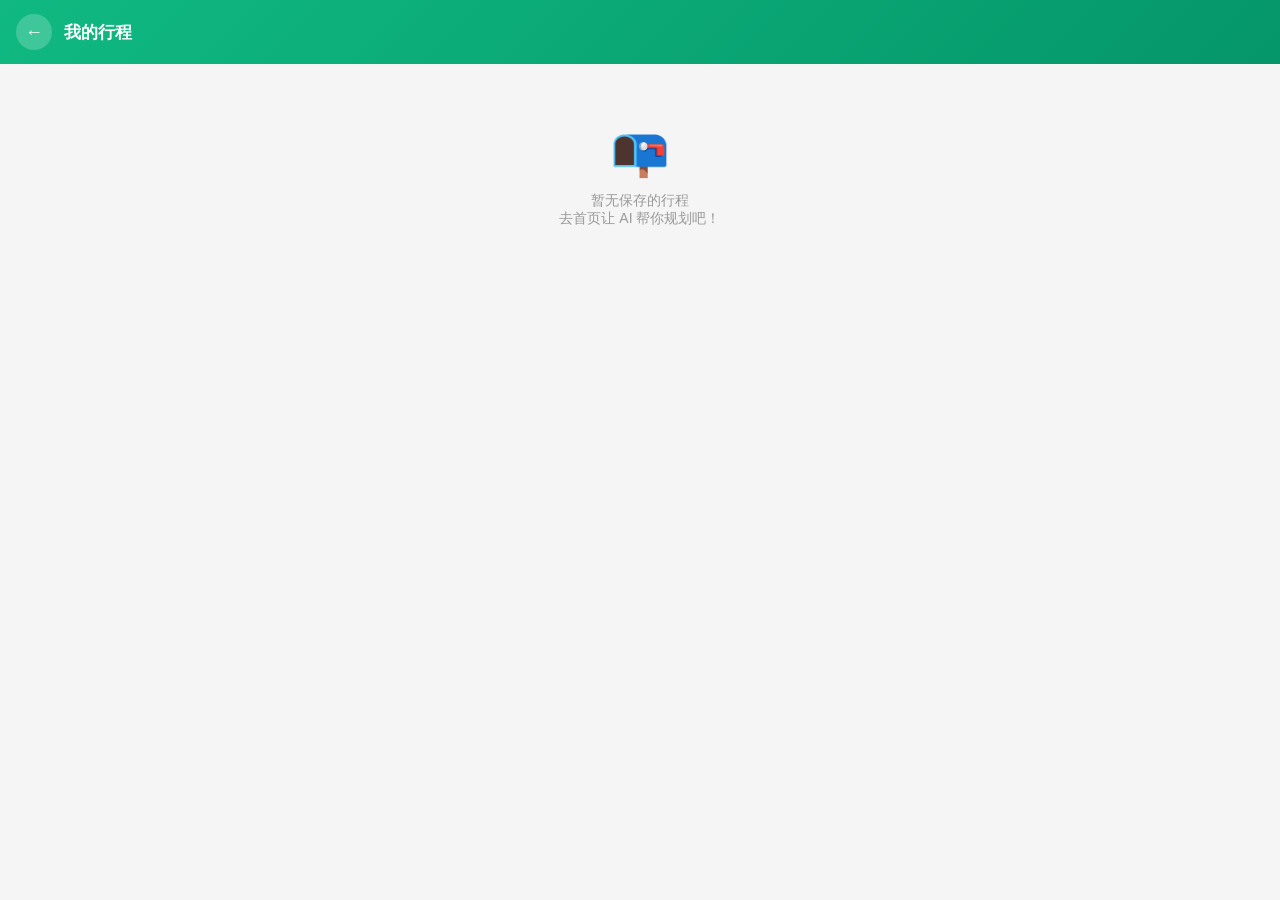
<file: templates/itinerary_detail.html>
<!DOCTYPE html>
<html lang="zh-CN">
<head>
    <meta charset="UTF-8">
    <meta name="viewport" content="width=device-width, initial-scale=1.0">
    <title>我的行程 - 贵港旅游智能助手</title>
    <style>
        * { margin:0; padding:0; box-sizing: border-box; }
        body { font-family: -apple-system, BlinkMacSystemFont, "Segoe UI", Roboto, sans-serif; background: #f5f5f5; }
        
        /* Header */
        .header {
            background: linear-gradient(135deg, #10b981, #059669);
            color: #fff;
            padding: 14px 16px;
            display: flex;
            align-items: center;
            gap: 12px;
            position: sticky;
            top: 0;
            z-index: 100;
        }
        .back-btn {
            background: rgba(255,255,255,0.2);
            border: none;
            color: #fff;
            width: 36px;
            height: 36px;
            border-radius: 50%;
            font-size: 18px;
            cursor: pointer;
            display: flex;
            align-items: center;
            justify-content: center;
        }
        .header h1 { font-size: 17px; font-weight: 700; }
        
        /* Itinerary List */
        .list { padding: 16px; }
        .itinerary-card {
            background: #fff;
            border-radius: 14px;
            padding: 16px;
            margin-bottom: 12px;
            box-shadow: 0 2px 10px rgba(0,0,0,0.06);
            cursor: pointer;
            transition: transform 0.2s;
        }
        .itinerary-card:active { transform: scale(0.98); }
        .itinerary-card .card-header {
            display: flex;
            justify-content: space-between;
            align-items: center;
            margin-bottom: 8px;
        }
        .itinerary-card .card-title {
            font-size: 15px;
            font-weight: 700;
            color: #222;
        }
        .itinerary-card .card-date {
            font-size: 11px;
            color: #999;
        }
        .itinerary-card .card-summary {
            font-size: 12px;
            color: #666;
            line-height: 1.5;
            margin-bottom: 8px;
        }
        .itinerary-card .card-tags {
            display: flex;
            gap: 6px;
            flex-wrap: wrap;
        }
        .itinerary-card .tag {
            font-size: 11px;
            padding: 2px 8px;
            border-radius: 8px;
            background: #e8f5e9;
            color: #2e7d32;
        }
        .itinerary-card .card-delete {
            background: none;
            border: none;
            color: #999;
            font-size: 18px;
            cursor: pointer;
            padding: 4px;
        }
        
        /* Empty State */
        .empty-state {
            text-align: center;
            padding: 60px 20px;
            color: #999;
        }
        .empty-state .empty-icon { font-size: 48px; margin-bottom: 12px; }
        .empty-state .empty-text { font-size: 14px; }
        
        /* Detail View */
        .detail-view { display: none; padding: 16px; }
        .detail-header {
            display: flex;
            justify-content: space-between;
            align-items: center;
            margin-bottom: 16px;
        }
        .detail-title { font-size: 18px; font-weight: 700; color: #222; }
        .detail-actions { display: flex; gap: 8px; }
        .detail-actions button {
            padding: 6px 12px;
            border-radius: 10px;
            border: 1.5px solid #ddd;
            background: #fff;
            font-size: 12px;
            cursor: pointer;
        }
        
        /* Timeline (reuse from index.html) */
        .timeline { position: relative; padding-left: 24px; }
        .timeline::before {
            content: '';
            position: absolute;
            left: 8px; top: 0; bottom: 0;
            width: 2px;
            background: #e0e0e0;
        }
        .timeline-item {
            position: relative;
            margin-bottom: 20px;
            padding-left: 16px;
        }
        .timeline-item::before {
            content: '';
            position: absolute;
            left: -20px; top: 6px;
            width: 12px; height: 12px;
            border-radius: 50%;
            background: #10b981;
            border: 2px solid #fff;
            box-shadow: 0 0 0 2px #10b981;
        }
        .timeline-time { font-size: 12px; color: #10b981; font-weight: 600; margin-bottom: 4px; }
        .timeline-title { font-size: 14px; font-weight: 600; color: #222; margin-bottom: 2px; }
        .timeline-desc { font-size: 12px; color: #666; line-height: 1.5; }
        .timeline-cost { font-size: 12px; color: #e65100; margin-top: 4px; }
        
        /* Budget Card */
        .budget-card {
            background: #f8fffe;
            border: 1px solid #c8e6c9;
            border-radius: 12px;
            padding: 14px 16px;
            margin-top: 14px;
        }
        .budget-row {
            display: flex;
            justify-content: space-between;
            font-size: 13px;
            color: #555;
            margin-bottom: 6px;
        }
        .budget-total {
            display: flex;
            justify-content: space-between;
            font-size: 15px;
            font-weight: 700;
            color: #222;
            margin-top: 8px;
            padding-top: 8px;
            border-top: 1px dashed #c8e6c9;
        }
    </style>
</head>
<body>
    <!-- Header -->
    <div class="header">
        <button class="back-btn" onclick="goBack()">←</button>
        <h1>我的行程</h1>
    </div>
    
    <!-- List View -->
    <div class="list" id="listView">
        <!-- JS 动态生成 -->
    </div>
    
    <!-- Empty State -->
    <div class="empty-state" id="emptyState" style="display:none;">
        <div class="empty-icon">📭</div>
        <div class="empty-text">暂无保存的行程<br>去首页让 AI 帮你规划吧！</div>
    </div>
    
    <!-- Detail View -->
    <div class="detail-view" id="detailView">
        <div class="detail-header">
            <div class="detail-title" id="detailTitle">行程详情</div>
            <div class="detail-actions">
                <button onclick="deleteCurrentItinerary()">🗑️ 删除</button>
                <button onclick="goBackToList()">← 返回</button>
            </div>
        </div>
        <div id="detailContent">
            <!-- JS 动态生成 -->
        </div>
    </div>
    
    <script>
        let currentItineraryId = null;
        
        // ── 加载行程列表 ──────────────────────────────────────
        function loadItineraries() {
            const listView = document.getElementById('listView');
            const emptyState = document.getElementById('emptyState');
            const itineraries = JSON.parse(localStorage.getItem('guigang_itineraries') || '[]');
            
            if (itineraries.length === 0) {
                listView.style.display = 'none';
                emptyState.style.display = 'block';
                return;
            }
            
            listView.style.display = 'block';
            emptyState.style.display = 'none';
            
            let html = '';
            itineraries.forEach((itin, idx) => {
                const date = new Date(itin.created_at).toLocaleDateString('zh-CN');
                const form = itin.form_data || {};
                const days = form.days || '?';
                const people = form.people || '?';
                
                html += `
                    <div class="itinerary-card" onclick="showItineraryDetail(${idx})">
                        <div class="card-header">
                            <div class="card-title">📅 ${days}天 ${people}人行程</div>
                            <button class="card-delete" onclick="event.stopPropagation(); deleteItinerary(${idx})">✕</button>
                        </div>
                        <div class="card-date">创建于 ${date}</div>
                        <div class="card-tags">
                            <span class="tag">${days}天</span>
                            <span class="tag">${people}人</span>
                            <span class="tag">${form.transport || '自驾'}</span>
                        </div>
                    </div>
                `;
            });
            
            listView.innerHTML = html;
        }
        
        // ── 显示行程详情 ──────────────────────────────────────
        function showItineraryDetail(idx) {
            const itineraries = JSON.parse(localStorage.getItem('guigang_itineraries') || '[]');
            if (idx >= itineraries.length) return;
            
            const itin = itineraries[idx];
            currentItineraryId = idx;
            
            document.getElementById('listView').style.display = 'none';
            document.getElementById('emptyState').style.display = 'none';
            document.getElementById('detailView').style.display = 'block';
            
            const form = itin.form_data || {};
            document.getElementById('detailTitle').textContent = `${form.days || '?'}天行程（${form.people || '?'}人）`;
            
            // 渲染详情内容
            // 如果有保存的 result_html，直接复用
            if (itin.result_html) {
                document.getElementById('detailContent').innerHTML = itin.result_html;
            } else {
                document.getElementById('detailContent').innerHTML = '<div style="text-align:center;color:#999;padding:40px 0;">暂无详细内容</div>';
            }
        }
        
        // ── 删除行程 ──────────────────────────────────────────
        function deleteItinerary(idx) {
            if (!confirm('确定删除此行程吗？')) return;
            
            const itineraries = JSON.parse(localStorage.getItem('guigang_itineraries') || '[]');
            itineraries.splice(idx, 1);
            localStorage.setItem('guigang_itineraries', JSON.stringify(itineraries));
            
            loadItineraries();
        }
        
        function deleteCurrentItinerary() {
            if (currentItineraryId === null) return;
            deleteItinerary(currentItineraryId);
            goBackToList();
        }
        
        // ── 返回 ──────────────────────────────────────────────
        function goBack() {
            if (window.history.length > 1) {
                window.history.back();
            } else {
                window.location.href = '/';
            }
        }
        
        function goBackToList() {
            currentItineraryId = null;
            document.getElementById('detailView').style.display = 'none';
            loadItineraries();
        }
        
        // ── 初始化 ────────────────────────────────────────────
        loadItineraries();
    </script>
</body>
</html>
</file>
